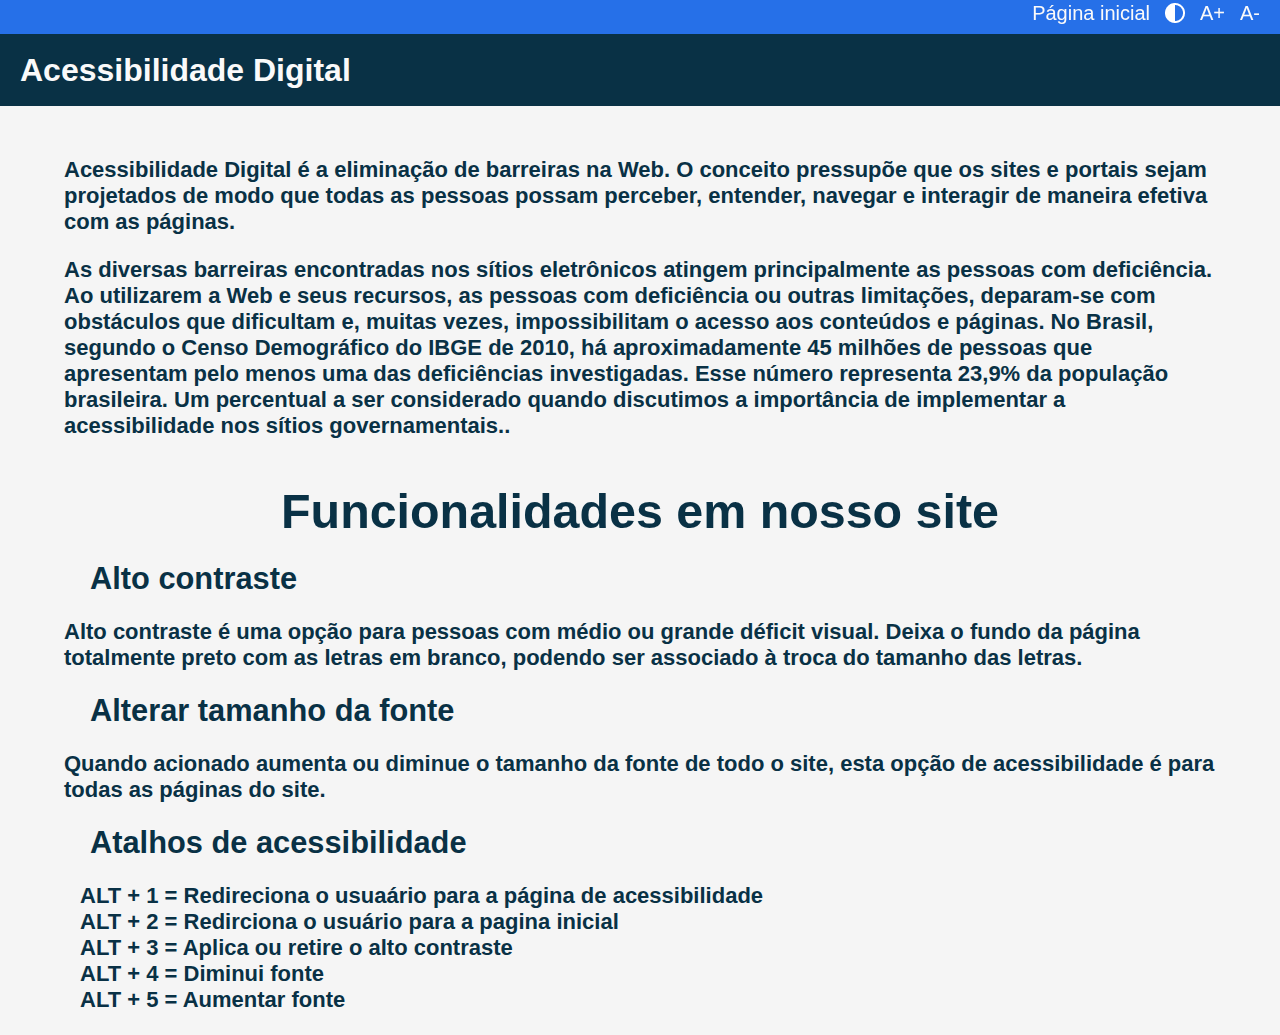
<file: acessibilidade.html>
<!DOCTYPE html>
<html lang="pt-br">

<head>
    <meta charset="UTF-8">
    <meta http-equiv="X-UA-Compatible" content="IE=edge">
    <meta name="viewport" content="width=device-width, initial-scale=1.0">
    <link rel="icon" type="image/png" href="./images/favicon.png" />
    <link rel="stylesheet" href="./css/style.css">
    <script src="./js/funcoes.js"></script>
    <title>Travela - Acessibilidade</title>
</head>

<body>
    <header class="headerAcessibilidade">
        <div class="menu-acessibilidade">
                <button onclick="location.href='index.html'" type="button" class="button-acessibilidade" accesskey="2">
                    Página inicial</button>
            <button href="#altocontraste" id="altocontraste" accesskey="3" onclick="window.toggleContrast()"
                onkeydown="window.toggleContrast()" title="Alto contraste" class="iconAltocontraste"></button>
            <button name="increase-font" id="increase-font" accesskey="4" title="Aumentar fonte"
                class="button-aumentarFonte">A+</button>
            <button name="decrease-font" id="decrease-font" accesskey="5" title="Diminuir fonte"
                class="button-diminuirFonte">A-</button>
        </div>
        <div class="acessibilidade">
            <h1>Acessibilidade Digital</h1>
        </div>
    </header>
    <main>
        <div class="conteudo-acessibilidade">
            <p>Acessibilidade Digital é a eliminação de barreiras na Web. O conceito pressupõe que os sites e portais
                sejam projetados de modo que todas as pessoas possam perceber, entender, navegar e interagir de maneira
                efetiva com as páginas.</p>

            <p>As diversas barreiras encontradas nos sítios eletrônicos atingem principalmente as pessoas com
                deficiência. Ao utilizarem a Web e seus recursos, as pessoas com deficiência ou outras limitações,
                deparam-se com obstáculos que dificultam e, muitas vezes, impossibilitam o acesso aos conteúdos e
                páginas. No Brasil, segundo o Censo Demográfico do IBGE de 2010, há aproximadamente 45 milhões de
                pessoas que apresentam pelo menos uma das deficiências investigadas. Esse número representa 23,9% da
                população brasileira. Um percentual a ser considerado quando discutimos a importância de implementar a
                acessibilidade nos sítios governamentais..
            </p>
            <h1>Funcionalidades em nosso site</h1>
            <h2>Alto contraste</h2>
            <p>Alto contraste é uma opção para pessoas com médio ou grande déficit visual. Deixa o fundo da página totalmente preto com as letras em branco, podendo ser associado à troca do tamanho das letras.</p>
            <h2>Alterar tamanho da fonte</h2>
            <p>Quando acionado aumenta ou diminue o tamanho da fonte de todo o site, esta opção de acessibilidade é para todas as páginas do site.</p>
            <h2>Atalhos de acessibilidade</h2>
            <ul>
                <li>ALT + 1 = Redireciona o usuaário para a página de acessibilidade</li>
                <li>ALT + 2 = Redirciona o usuário para a pagina inicial</li>
                <li>ALT + 3 = Aplica ou retire o alto contraste</li>
                <li>ALT + 4 = Diminui fonte</li>
                <li>ALT + 5 = Aumentar fonte</li>
            </ul>
        </div>
    </main>
</body>
</file>
<file: css/style.css>
/* Reset CSS */

html,
body {
  margin: 0;
  padding: 0;
  box-sizing: border-box;
}

/* Utilities */

:root {
  --primary: #eb5e0b;
  --secondary: #041725;
  --auxiliary: #1687a7;
  --white: #fafafa;
  --black: #101010;

  --heading1: 5.6rem;
  --heading2: 4.8rem;
  --heading3: 3.2rem;
  --subtitle: 2.4rem;
  --body: 1.6rem;
}

html,
body {
  background-color: #f5f5f5;
  font-family: 'Inter', sans-serif;
  font-size: 62.5%;
}

hr {
  border: 1px solid #d8d7e4;
  opacity: 0.25;
  margin: 32px 0;
}

.d-flex {
  display: flex;
}

.flex-1 {
  flex: 1;
}

/* Structure */

.row {
  width: 100%;
  height: auto;
}

.ml-1 {
  margin-left: 8px;
}

.ml-2 {
  margin-left: 16px;
}

.ml-3 {
  margin-left: 24px;
}

section {
  min-height: 600px;
}

/* Basic components */

.btn-primary {
  padding: 0 16px;
  background-color: var(--auxiliary);
  color: var(--white);
  border: none;
  border-radius: 4px;
  margin: 8px 16px;
  padding: 8px;
  margin-bottom: 48px;
}

a {
  color: var(--white);
}

/* Header */

.menu {
  background-color: var(--secondary);
  display: flex;
  justify-content: space-between;
  align-items: center;
  height: 72px;
  min-width: 480px;
  padding: 0 8%;
  font-size: var(--body);

}

.logo img {
  height: 32px;
  width: auto;
  margin-top: 12px;
}

.submenu a {
  text-decoration: none;
  color: var(--white);
  margin-left: 16px;
}

.acessibilidade {
  background-color: #093145;
  display: flex;
  justify-content: space-between;
  align-items: center;
  width: 100%;
  height: 72px;
  min-width: 480px;
  position: absolute;
  margin: 3.8vh 0;
  color: var(--white);
}

.acessibilidade h1 {
  font-size: 2rem;
  margin-left: 20px;
}

/* background*/

.hero {
  height: 100%;
  position: relative;
}

.hero-img {
  background-image: url("../images/bg-site.jpg");
  height: 90vh;
  background-position: center;
  background-repeat: no-repeat;
  background-size: cover;
  position: relative;
}

/* Form Container */

.form-container {
  background-color: var(--white);
  color: var(--secondary);
  font-size: var(--body);
  margin: 56px auto;
  width: 80%;
  height: auto;
  padding: 48px 48px;
  border-radius: 4px;
  margin-top: -70px;
  /* z-index: 999; */
  position: relative;
  box-shadow: 20px 20px 60px #8f8f8f3b,
    -20px -20px 60px #7c7c7c4f;
}

.form-header {
  height: 48px;
  margin-bottom: 32px;
  display: flex;
  justify-content: space-between;
  align-items: center;
}

/* New Point */

#img-profile {
  width: 100%;
  position: relative;
}

.select-img-form {
  display: flex;
  justify-content: center;
  align-items: center;
  margin-bottom: 32px;
}

.select-img-form .btn-primary {
  display: none;
  position: absolute;
  /* z-index: 999; */
}

.select-img-form:hover img {
  opacity: 0.5;
  transition-duration: 300ms;
}

.select-img-form:hover .btn-primary {
  width: auto;
  display: block;
  transition-duration: 800ms;
}

.custom-file-upload {
  font-weight: 400;
  display: inline-block;
  cursor: pointer;
}

.form-container label {
  font-weight: 600;
}

.form-container input,
.form-container input[type="text"],
.form-container input[type="file"],
select {
  width: 100%;
  height: 32px;
  border: 1px solid #d8d7e4;
  border-radius: 4px;
  margin-bottom: 16px;
}

select.select {
  height: 36px;
}

textarea {
  width: 100%;
  border: 1px solid #d8d7e4;
  border-radius: 4px;
  margin-bottom: 16px;
}

input[type="file"] {
  display: none;
}

/* Local Info */

.time {
  flex: 1;
}

.workdays {
  flex: 2;
}

.workdays-item,
.time-item {
  margin: 16px;
}

.workdays-row {
  justify-content: space-around;
}

.workdays-row .checkbox {
  text-align: center;
}

/* Nav Control */

.nav-control {
  background-color: var(--white);
  height: 56px;
  font-size: var(--body);
  overflow: hidden;
  position: fixed;
  bottom: 0;
  width: 100%;
  /* z-index: 999; */
  box-shadow: -5px -5px 16px #7c7c7c4f;
}

.buttons-control {
  display: flex;
  align-items: center;
  justify-content: flex-end;
  margin: 0 32px;
}

/* header */

.header {
  background-color: var(--secondary);
  box-shadow: 1px 1px 4px 0 rgba(0, 0, 0, .1);
  position: fixed;
  width: 100%;
  margin: 3.8vh 0;
  z-index: 3;
}

.header ul {
  margin: 0;
  padding: 0;
  list-style: none;
  overflow: hidden;
  background-color: var(--secondary);
}

.header li a {
  display: block;
  padding: 20px 20px;
  text-decoration: none;
  font-size: 18px;
}

.header li a:hover,
.header .menu-btn:hover {
  background-color: #1687a7;
}

.header .logo {
  display: block;
  float: left;
  font-size: 2em;
  padding: 10px 20px;
  text-decoration: none;
}

/* menu */

.header .menu {
  color: var(--white);
  clear: both;
  max-height: 0;
  transition: max-height .2s ease-out;
}

/* menu icon */

.header .menu-icon {
  cursor: pointer;
  display: inline-block;
  float: right;
  padding: 28px 20px;
  position: relative;
  user-select: none;
}

.header .menu-icon .navicon {
  background: var(--white);
  display: block;
  height: 2px;
  position: relative;
  transition: background .2s ease-out;
  width: 18px;
}

.header .menu-icon .navicon:before,
.header .menu-icon .navicon:after {
  background: var(--white);
  content: '';
  display: block;
  height: 100%;
  position: absolute;
  transition: all .2s ease-out;
  width: 100%;
}

.header .menu-icon .navicon:before {
  top: 5px;
}

.header .menu-icon .navicon:after {
  top: -5px;
}

/* menu btn */

.header .menu-btn {
  display: none;
}

.header .menu-btn:checked~.menu {
  max-height: 240px;
}

.header .menu-btn:checked~.menu-icon .navicon {
  background: transparent;
}

.header .menu-btn:checked~.menu-icon .navicon:before {
  transform: rotate(-45deg);
}

.header .menu-btn:checked~.menu-icon .navicon:after {
  transform: rotate(45deg);
}

.header .menu-btn:checked~.menu-icon:not(.steps) .navicon:before,
.header .menu-btn:checked~.menu-icon:not(.steps) .navicon:after {
  top: 0;
}

@media (min-width: 991.8px) {
  .header li {
    float: left;
  }

  .header li a {
    padding: 20px 30px;
  }

  .header .menu {
    clear: none;
    float: right;
    max-height: none;
  }

  .header .menu-icon {
    display: none;
  }
}

@import "compass/css3";

html {
  font-size: 16px;
}

body {
  font-family: "Helvetica Neue", Helvetica, sans-serif;
  margin: 0;
  text-align: center;
}

h1 {
  line-height: 100px;
  margin: 0;
}

.hero-bg {
  background: #222;
  height: 100%;
  width: 100%;
  clear: both;
  position: absolute;
  margin-bottom: 200px;

  background: url(../images/bg-site.jpg) no-repeat center center;
  background-size: cover;

}

.hero-content {
  position: relative;
  display: -webkit-box;
  display: -moz-box;
  display: -ms-box;
  display: box;
  -webkit-box-orient: vertical;
  -moz-box-orient: vertical;
  -ms-box-orient: vertical;
  box-orient: vertical;
  -webkit-box-pack: center;
  -moz-box-pack: center;
  -ms-box-pack: center;
  box-pack: center;
  height: 100%;
}

h2 {
  color: var(--white);
  font-size: 3em;
  margin: 0 0 20px;
}

a.btn {
  text-decoration: none;
  color: #005c9e;
  font-size: 1.6em;
  border: 1px solid var(--white);
  padding: 16px 64px;
  background: rgba(255, 255, 255, 0.9);
  border-radius: 5px;
}

.hero-content {
  width: 60%;
  margin: auto;
}

.hero-content h2 {
  font-size: 5rem;
  line-height: 1.2em;
}

.hero-content p {
  font-size: 1.6rem;
  color: var(--white);
  line-height: 1.4em;
  margin-bottom: 40px;
}

@media (max-width: 991.8px) {

  .hero-content h2,
  .body-content h2 {
    font-size: 3.8rem;
    line-height: 1.2em;
  }

  .hero-content p {
    font-size: 1.6rem;
    color: var(--white);
    line-height: 1.4em;
  }
}

.body-content h2 {
  color: var(--secondary);
}

/* CARDS SECTION */


.card-container {
  display: flex;
  flex-wrap: wrap;
  justify-content: center;
  align-items: center;
  padding-top: 340px;
}

.card-container .card {
  border: solid 1px #f2f2f2;
  margin: 5px;
}

.card-container .card .card-body {
  padding: 10px;
}

.card-container .card img.card-img {
  height: 300px;
  width: 300px;
  object-fit: cover;
}

.title-card {
  font-size: 1.6rem;
}

.card p {
  font-size: 1.2rem;
}

.modalDialog {
  position: fixed;
  top: 0;
  right: 0;
  bottom: 0;
  left: 0;
  background: rgba(0, 0, 0, 0.8);
  /* z-index: 99999; */
  opacity: 0;
  -webkit-transition: opacity 100ms ease-in;
  -moz-transition: opacity 100ms ease-in;
  transition: opacity 100ms ease-in;
  pointer-events: none;
}

.modalDialog:target {
  opacity: 1;
  pointer-events: auto;
}

.modalDialog>div {
  max-width: 800px;
  width: 90%;
  position: relative;
  margin: 10% auto;
  padding: 20px;
  border-radius: 3px;
  background: #fff;
}

.close {
  background: var(--primary);
  color: #fff;
  line-height: 25px;
  position: absolute;
  right: -12px;
  text-align: center;
  top: -10px;
  width: 34px;
  height: 34px;
  text-decoration: none;
  font-weight: bold;
  padding-top: 5px;
}

.close:hover {
  background: var(--secondary);
}

.modalDialog p,
.modalDialog li,
.modalDialog a {
  font-size: 1.2rem;
  line-height: 1.4em;
}

.modalDialog h2,
.modalDialog a {
  color: var(--secondary);
}

.modalDialog h3 {
  font-size: 1.4rem;
  font-weight: 600;
}

@media (max-width: 991.8px) {

  .modalDialog {
    max-width: 90%;
    margin: 0 auto;
  }

}

/* pagina-acessibilidade */

.conteudo-acessibilidade {
  position: absolute;
  margin-top: 15vh;
  font-size: 2.2em;
  color: black;
  flex-wrap: wrap;
}

.conteudo-acessibilidade p {
  margin-left: auto;
  margin-right: auto;
  text-align: left;
  width: 90%;
  color: #093145;
  font-weight: bolder;
}

.conteudo-acessibilidade h1 {
  color: #093145;
  font-size: 2.2em;
}

.conteudo-acessibilidade h2 {
  color: #093145;
  font-size: 1.4em;
  margin-left: 10vh;
  text-align: left;
}

.conteudo-acessibilidade ul,
li {
  list-style: none;
  color: #093145;
  text-align: left;
  font-weight: bold;
  margin-left: 20px;

}

/* acessibilidade */

.headerAcessibilidade {
  background-color: #2670e8;
  width: 100%;
  height: 3.8vh;
  position: fixed;
  margin: 0 0;
  z-index: 4;
  display: flex;
}

.menu-acessibilidade {
  text-align: right;
  margin: 0.3rem 10px;
}

/* Botões acessibilidade */

.button-acessibilidade {
  position: fixed;
  top: 2px;
  right: 130px;
  cursor: pointer;
  font-size: 20px;
  padding: 0;
  border: none;
  background: none;
  color: #fafafa;
}

.button-aumentarFonte {
  position: fixed;
  top: 2px;
  right: 55px;
  cursor: pointer;
  font-size: 20px;
  padding: 0;
  border: none;
  background: none;
  color: #fafafa;
}

.button-diminuirFonte {
  position: fixed;
  top: 2px;
  right: 20px;
  cursor: pointer;
  font-size: 20px;
  padding: 0;
  border: none;
  background: none;
  color: #fafafa;

}

.iconAltocontraste {
  position: fixed;
  cursor: pointer;
  top: 3px;
  width: 20px;
  height: 20px;
  right: 95px;
  background: none;
  padding: 0;
  border: none;
  background-image: url(../images/altocontraste2.png);
}

/* Botao altocontraste */
.contrast .iconAltocontraste {
  background-image: url(../images/altocontraste1.png);
}

.contrast .headerAcessibilidade {
  background: #093145;
}

/* Fundo */
.contrast,
.contrast nav,
.contrast div,
.contrast li,
.contrast ol,
.contrast header,
.contrast footer,
.contrast section,
.contrast main,
.contrast aside,
.contrast .header ul,
.contrast article {
  background: black;
}

.contrast .modalBorder {
  border-style: solid;
  border-color: white;
  border-width: 2px;
}

/* Fonte */
.contrast h1,
.contrast h2,
.contrast h3,
.contrast h4,
.contrast h5,
.contrast h6,
.contrast p,
.contrast label,
.contrast strong,
.contrast em,
.contrast cite,
.contrast ul,
.contrast li,
.contrast q,
.contrast i,
.contrast b,
.contrast u,
.contrast span {
  color: white;
}


.contrast a {
  color: yellow;
}

.contrast button,
.contrast input[type=button],
.contrast input[type=reset],
.contrast input[type=submit] {
  color: yellow;
  border: none;
}


.contrast img.on-contrast-force-gray {
  filter: grayscale(100%) contrast(120%);
}

.contrast img.on-contrast-force-white {
  filter: brightness(0) invert(1);
}


.contrast input[type=text],
.contrast input[type=password],
.contrast input[type=url],
.contrast input[type=search],
.contrast input[type=email],
.contrast input[type=tel],
.contrast input[type=date],
.contrast input[type=month],
.contrast input[type=week],
.contrast input[type=datetime],
.contrast input[type=datetime-local],
.contrast textarea,
.contrast input[type=number] {
  background: black;
  border: 1px solid white;
  color: white;
}



footer {
  background-color: var(--secondary);
  height: 72px;
}
</file>
